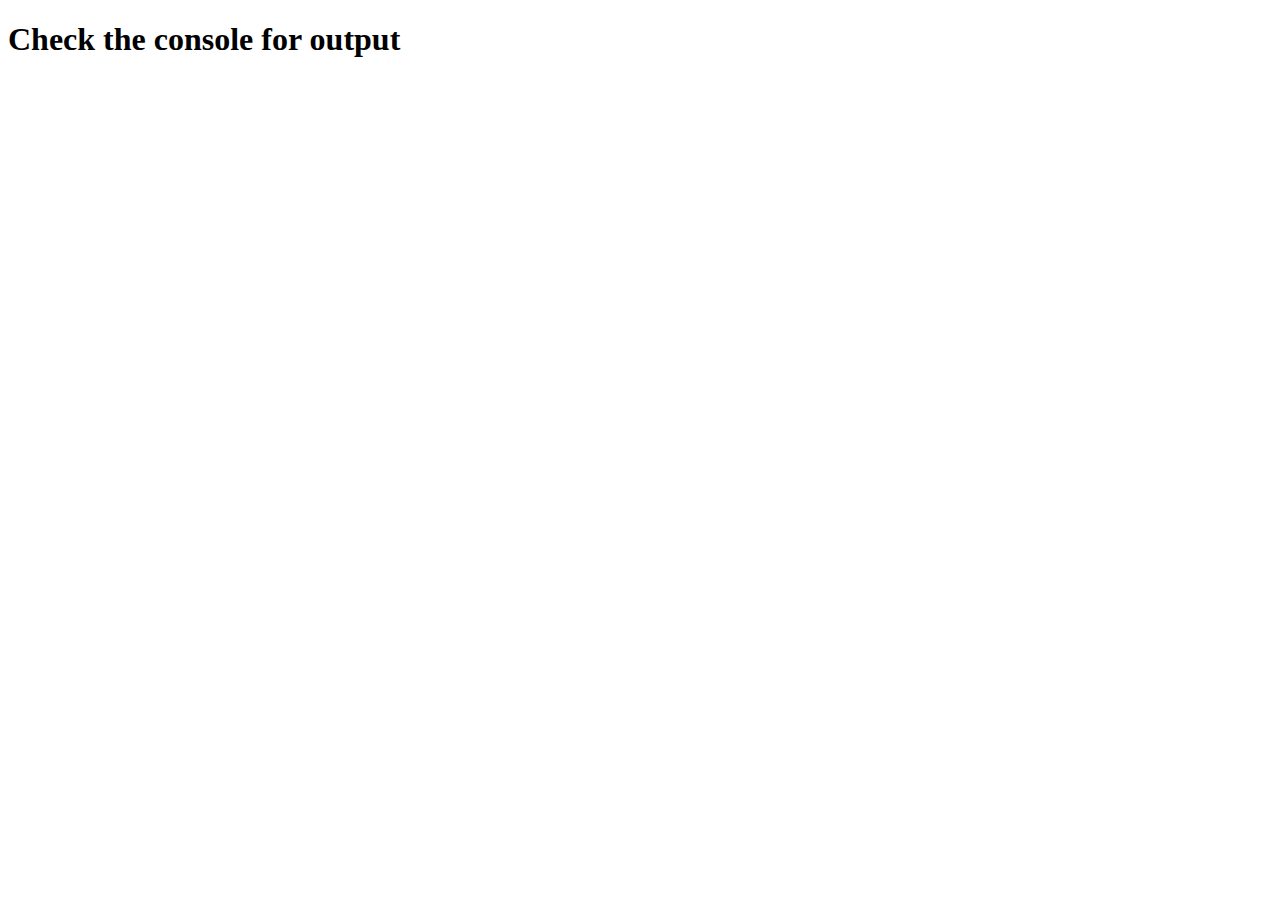
<file: Assignment/assignment day20/index.html>
<!DOCTYPE html>
<html lang="en">
<head>
    <meta charset="UTF-8">
    <meta name="viewport" content="width=device-width, initial-scale=1.0">
    <title>Hello World Program</title>
</head>
<body>
    <h1>Check the console for output</h1>
    <script src="hello.js"></script>
</body>
</html>
</file>
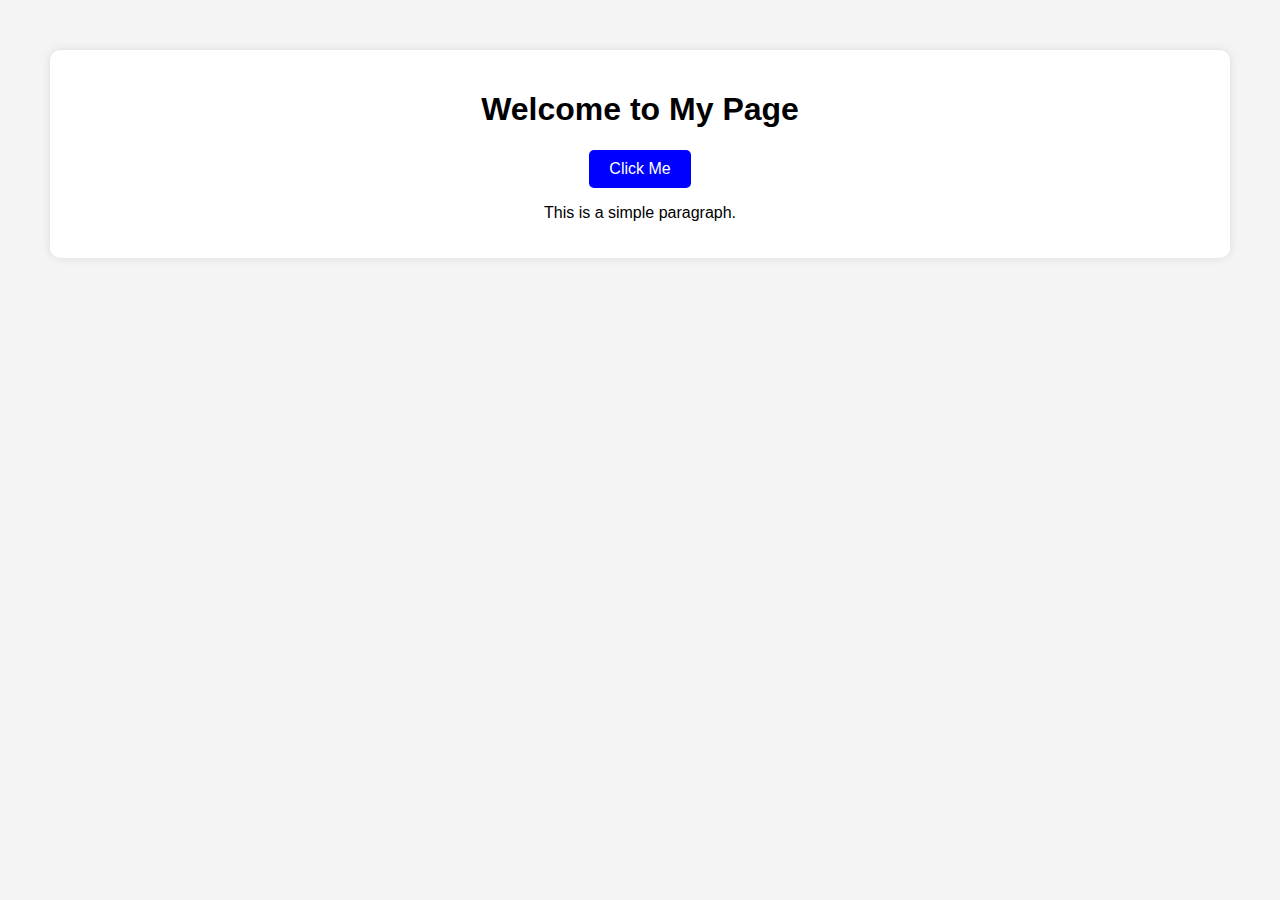
<file: Assignment/assignment day21/index.html>
<!DOCTYPE html>
<html lang="en">
<head>
    <meta charset="UTF-8">
    <meta name="viewport" content="width=device-width, initial-scale=1.0">
    <title>Simple Web Page</title>
    <link rel="stylesheet" href="styles.css">
</head>
<body>
    <div class="container">
        <h1>Welcome to My Page</h1>
        <button id="changeText">Click Me</button>
        <p id="text">This is a simple paragraph.</p>
    </div>
    <script src="script.js"></script>
</body>
</html>
</file>
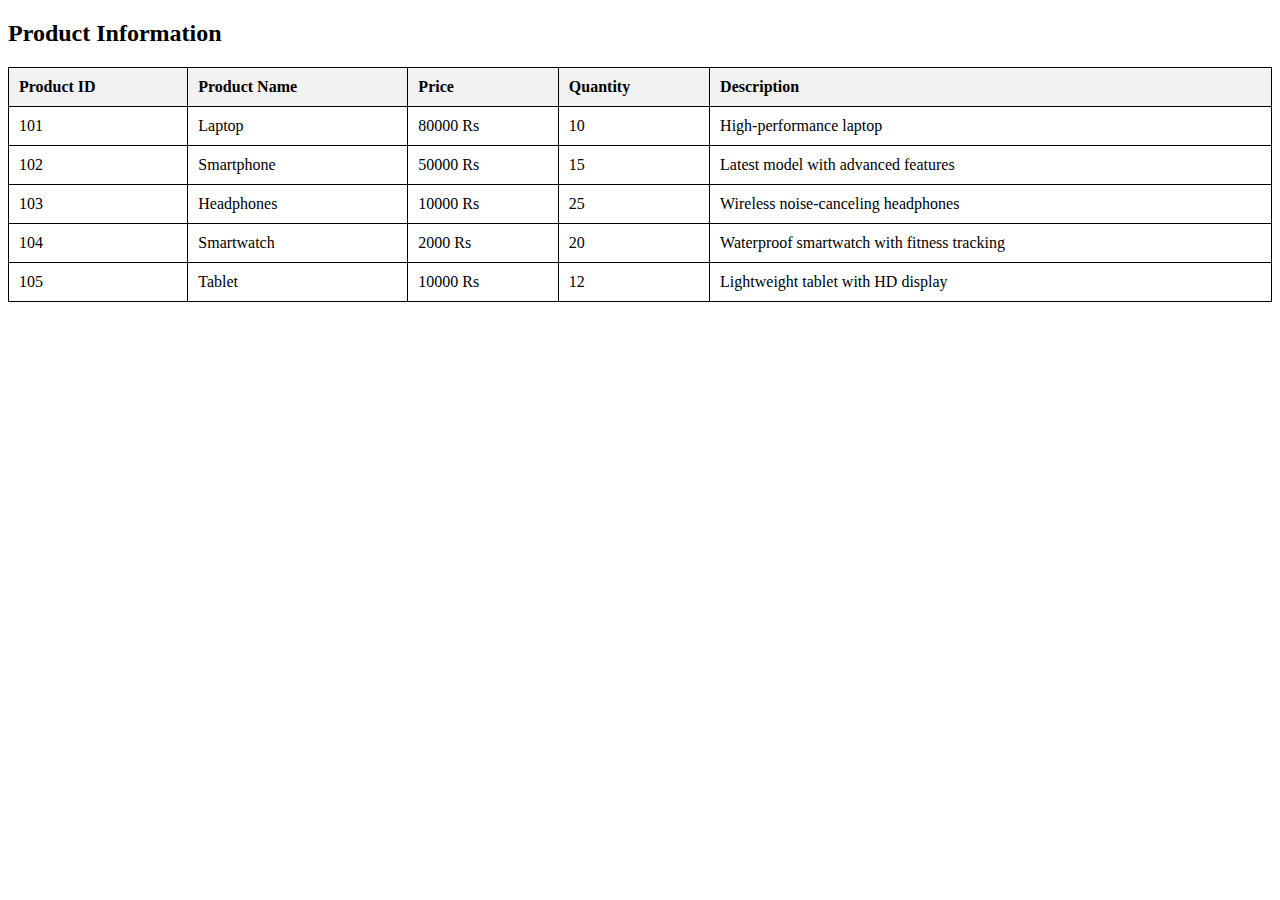
<file: Assignment/assignment day3/index.html>
<!DOCTYPE html>
<html lang="en">
<head>
    <meta charset="UTF-8">
    <meta name="viewport" content="width=device-width, initial-scale=1.0">
    <title>Product Table</title>
    <style>
        table {
            width: 100%;
            border-collapse: collapse;
            margin-top: 20px;
        }
        th, td {
            border: 1px solid black;
            padding: 10px;
            text-align: left;
        }
        th {
            background-color: #f2f2f2;
        }
    </style>
</head>
<body>

    <h2>Product Information</h2>

    <table>
        <thead>
            <tr>
                <th>Product ID</th>
                <th>Product Name</th>
                <th>Price</th>
                <th>Quantity</th>
                <th>Description</th>
            </tr>
        </thead>
        <tbody>
            <tr>
                <td>101</td>
                <td>Laptop</td>
                <td>80000 Rs</td>
                <td>10</td>
                <td>High-performance laptop</td>
            </tr>
            <tr>
                <td>102</td>
                <td>Smartphone</td>
                <td>50000 Rs</td>
                <td>15</td>
                <td>Latest model with advanced features</td>
            </tr>
            <tr>
                <td>103</td>
                <td>Headphones</td>
                <td>10000 Rs</td>
                <td>25</td>
                <td>Wireless noise-canceling headphones</td>
            </tr>
            <tr>
                <td>104</td>
                <td>Smartwatch</td>
                <td>2000 Rs</td>
                <td>20</td>
                <td>Waterproof smartwatch with fitness tracking</td>
            </tr>
            <tr>
                <td>105</td>
                <td>Tablet</td>
                <td>10000 Rs</td>
                <td>12</td>
                <td>Lightweight tablet with HD display</td>
            </tr>
        </tbody>
    </table>

</body>
</html>
</file>
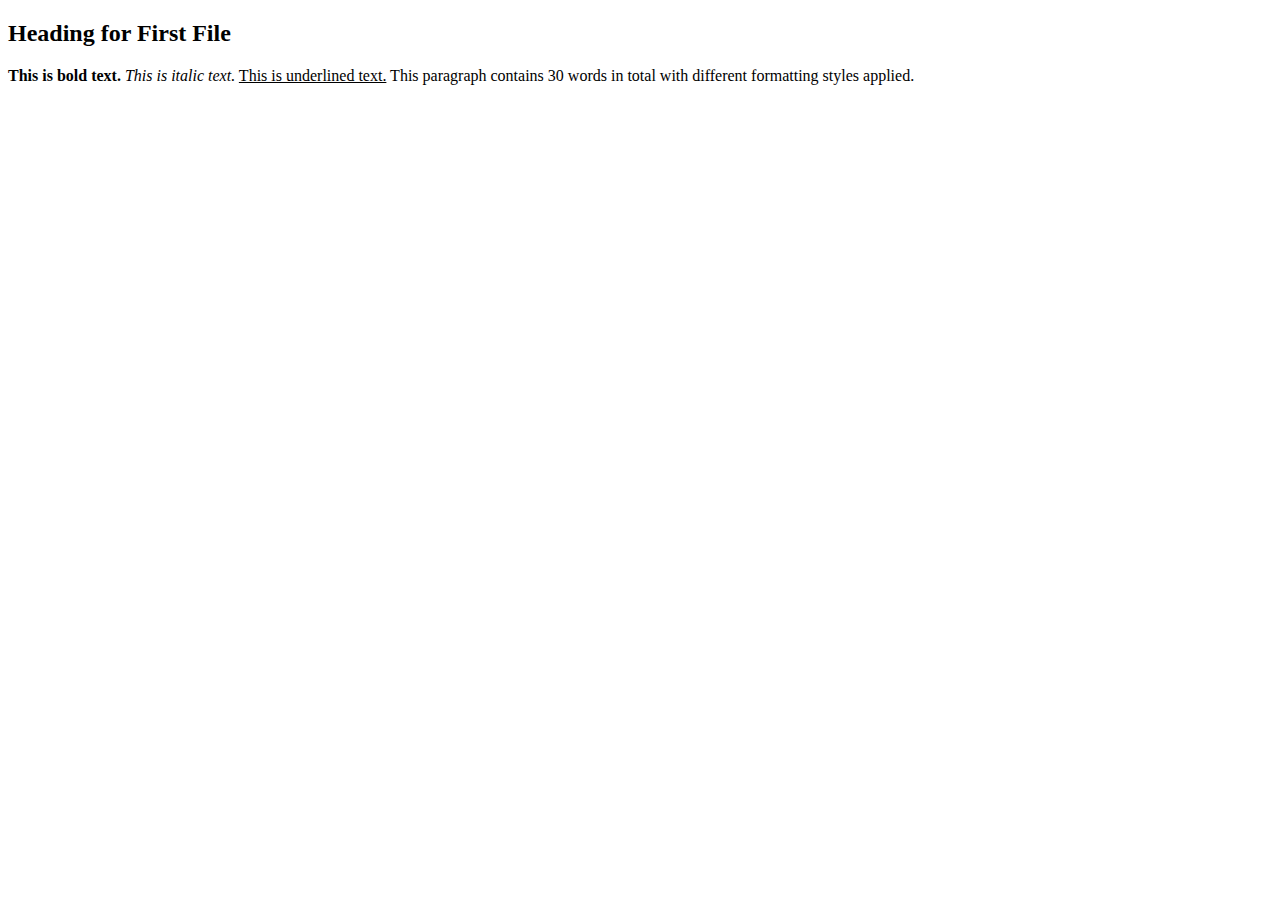
<file: Assignment/Assignment1/index.html>
<!DOCTYPE html>
<html lang="en">
<head>
    <meta charset="UTF-8">
    <meta name="viewport" content="width=device-width, initial-scale=1.0">
    <title>First File</title>
</head>
<body>
    <h2>Heading for First File</h2>
    <p><b>This is bold text.</b> <i>This is italic text.</i> <u>This is underlined text.</u> 
    This paragraph contains 30 words in total with different formatting styles applied.</p>
</body>
</html>
</file>
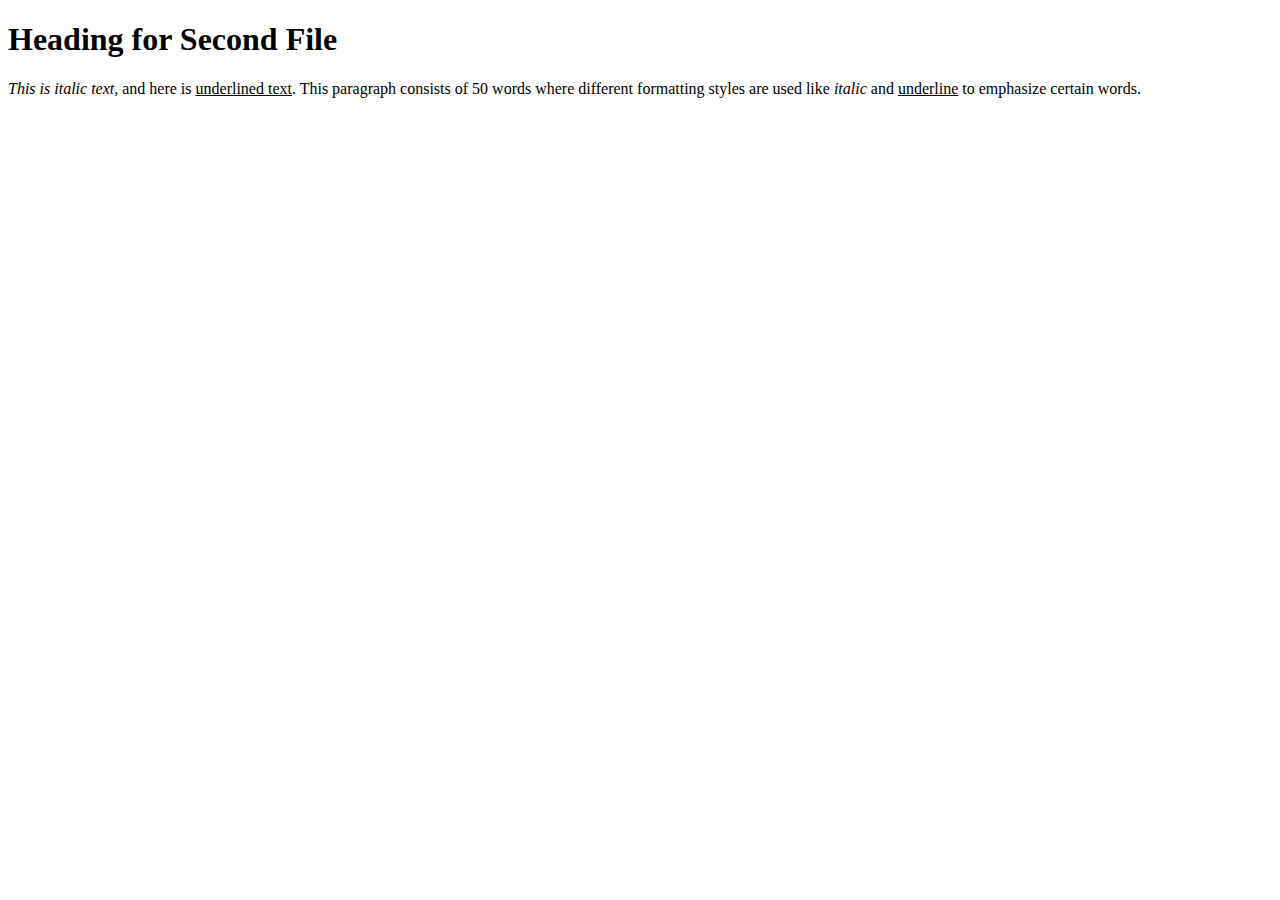
<file: Assignment/assignment1b/index.html>
<!DOCTYPE html>
<html lang="en">
<head>
    <meta charset="UTF-8">
    <meta name="viewport" content="width=device-width, initial-scale=1.0">
    <title>Second File</title>
</head>
<body>
    <h1>Heading for Second File</h1>
    <p><i>This is italic text,</i> and here is <u>underlined text</u>. 
    This paragraph consists of 50 words where different formatting styles are used like 
    <i>italic</i> and <u>underline</u> to emphasize certain words.</p>
</body>
</html>
</file>
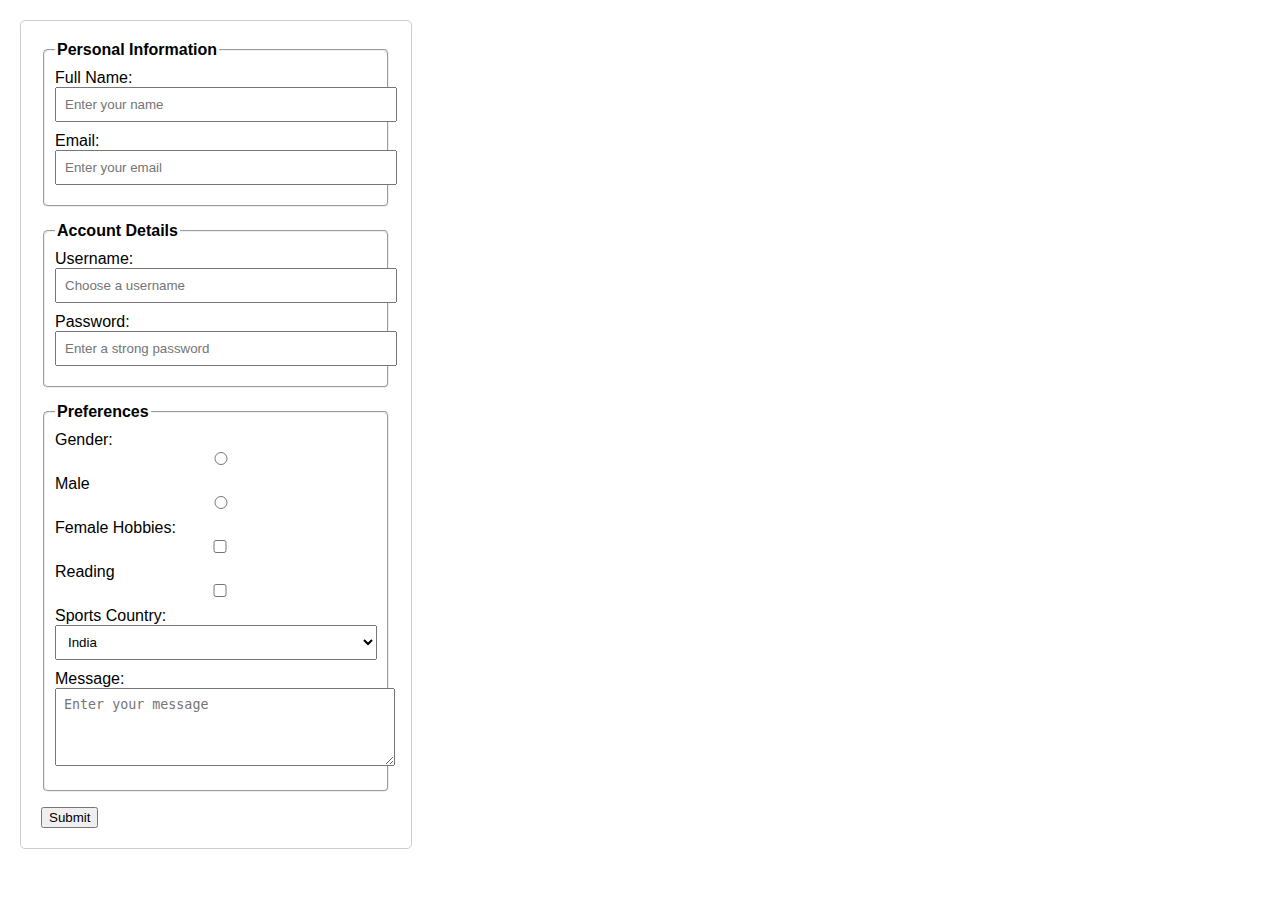
<file: Assignment/day4assignment/index.html>
<!DOCTYPE html>
<html lang="en">
<head>
    <meta charset="UTF-8">
    <meta name="viewport" content="width=device-width, initial-scale=1.0">
    <title>Structured Form</title>
    <style>
        body {
            font-family: Arial, sans-serif;
            margin: 20px;
        }
        form {
            width: 350px;
            padding: 20px;
            border: 1px solid #ccc;
            border-radius: 5px;
        }
        fieldset {
            margin-bottom: 15px;
            padding: 10px;
            border-radius: 5px;
        }
        legend {
            font-weight: bold;
        }
        input, select, textarea {
            width: 100%;
            margin-bottom: 10px;
            padding: 8px;
        }
        .error {
            color: red;
            font-size: 12px;
        }
    </style>
</head>
<body>

    <form id="userForm">
        <!-- Personal Information Section -->
        <fieldset>
            <legend>Personal Information</legend>
            <label for="name">Full Name:</label>
            <input type="text" id="name" name="name" required placeholder="Enter your name">
            
            <label for="email">Email:</label>
            <input type="email" id="email" name="email" required placeholder="Enter your email">
            <span id="emailError" class="error"></span>
        </fieldset>

        <!-- Account Details Section -->
        <fieldset>
            <legend>Account Details</legend>
            <label for="username">Username:</label>
            <input type="text" id="username" name="username" required placeholder="Choose a username">
            
            <label for="password">Password:</label>
            <input type="password" id="password" name="password" required minlength="6" placeholder="Enter a strong password">
        </fieldset>

        <!-- Preferences Section -->
        <fieldset>
            <legend>Preferences</legend>
            <label>Gender:</label>
            <input type="radio" name="gender" value="male"> Male
            <input type="radio" name="gender" value="female"> Female

            <label for="hobbies">Hobbies:</label>
            <input type="checkbox" name="hobbies" value="reading"> Reading
            <input type="checkbox" name="hobbies" value="sports"> Sports

            <label for="country">Country:</label>
            <select id="country" name="country">
                <option value="India">India</option>
                <option value="usa">USA</option>
                <option value="uk">UK</option>
                <option value="canada">Canada</option>
            </select>

            <label for="message">Message:</label>
            <textarea id="message" name="message" rows="4" placeholder="Enter your message"></textarea>
        </fieldset>

        <button type="submit">Submit</button>
    </form>

    <script>
        document.getElementById('userForm').addEventListener('submit', function(event) {
            let email = document.getElementById('email').value;
            let emailError = document.getElementById('emailError');
            let emailPattern = /^[^ ]+@[^ ]+\.[a-z]{2,3}$/;

            if (!email.match(emailPattern)) {
                emailError.textContent = "Invalid email format";
                event.preventDefault();
            } else {
                emailError.textContent = "";
            }
        });
    </script>

</body>
</html>
</file>
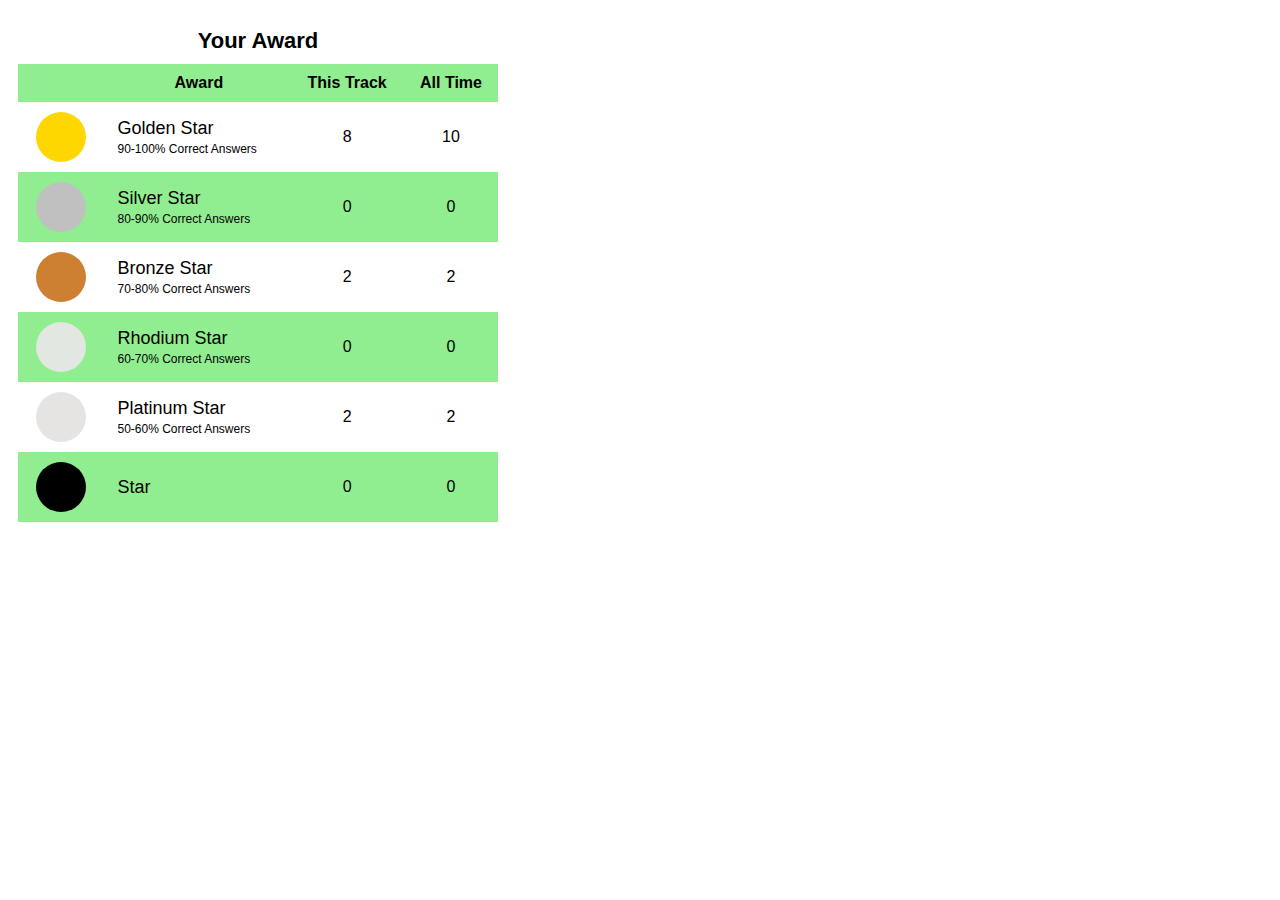
<file: Assignment/Test.1/index.html>
<!DOCTYPE html>
<html lang="en">
<head>
    <meta charset="UTF-8">
    <link rel="stylesheet" href="styles.css">
    <meta name="viewport" content="width=device-width, initial-scale=1.0">
    <title>Document</title>
</head>
<body>
    <table>
        <tr>
            <th colspan="4" id="tableTitle" sp>Your Award</th>
        </tr>
        <tr class="alternate_row">
            <th></th>
            <th>Award</th>
            <th>This Track</th>
            <th>All Time</th>
        </tr>
        <tr>
            <td>
                <div class="circle" id="gold"></div>
            </td>
            <td>
                <div>
                    <span class="heading">Golden Star</span>
                    <br><span class="description">90-100% Correct Answers</span></br>
                </div>
            </td>
            <td align="center">8</td>
            <td align="center">10</td>
        </tr>
        
        <tr  class="alternate_row">
            <td>
                <div class="circle" id="silver"></div>
            </td>
            <td>
                <div>
                    <span class="heading">Silver Star</span><br><span class="description">
                    80-90% Correct Answers</span></br>
                </div>
            </td>
            <td align="center">0</td>
            <td align="center">0</td>
        </tr>

        
        <tr>
            <td>
                <div class="circle" id="bronze"></div>
            </td>
            <td>
                <div>
                    <span class="heading">Bronze Star</span><br>
                    <span class="description">70-80% Correct Answers</span></br>
                </div>
            </td>
            <td align="center">2</td>
            <td align="center">2</td>
        </tr>

        
        <tr class="alternate_row">
            <td>
                <div class="circle" id="rhodium"></div>
            </td>
            <td>
                <div>
                    <span class="heading">Rhodium Star</span><br><span class="description">
                    60-70% Correct Answers</span></br>
                </div>
            </td>
            <td align="center">0</td>
            <td align="center">0</td>
        </tr>

        
        <tr>
            <td>
                <div class="circle" id="platinum"></div>
            </td>
            <td>
                <div>
                    <span class="heading">Platinum Star</span>
                    <br><span class="description">50-60% Correct Answers</span></br>
                </div>
            </td>
            <td align="center">2</td>
            <td align="center">2</td>
        </tr>

        
        <tr class="alternate_row">
            <td>
                <div class="circle"  class="heading"id="star"></div>
            </td>
            <td>
                <div>
                    <span class="heading">Star</span>
                </div>
            </td>
            <td align="center">0</td>
            <td align="center">0</td>
        </tr>
    </table>
</body>
</html>
</file>
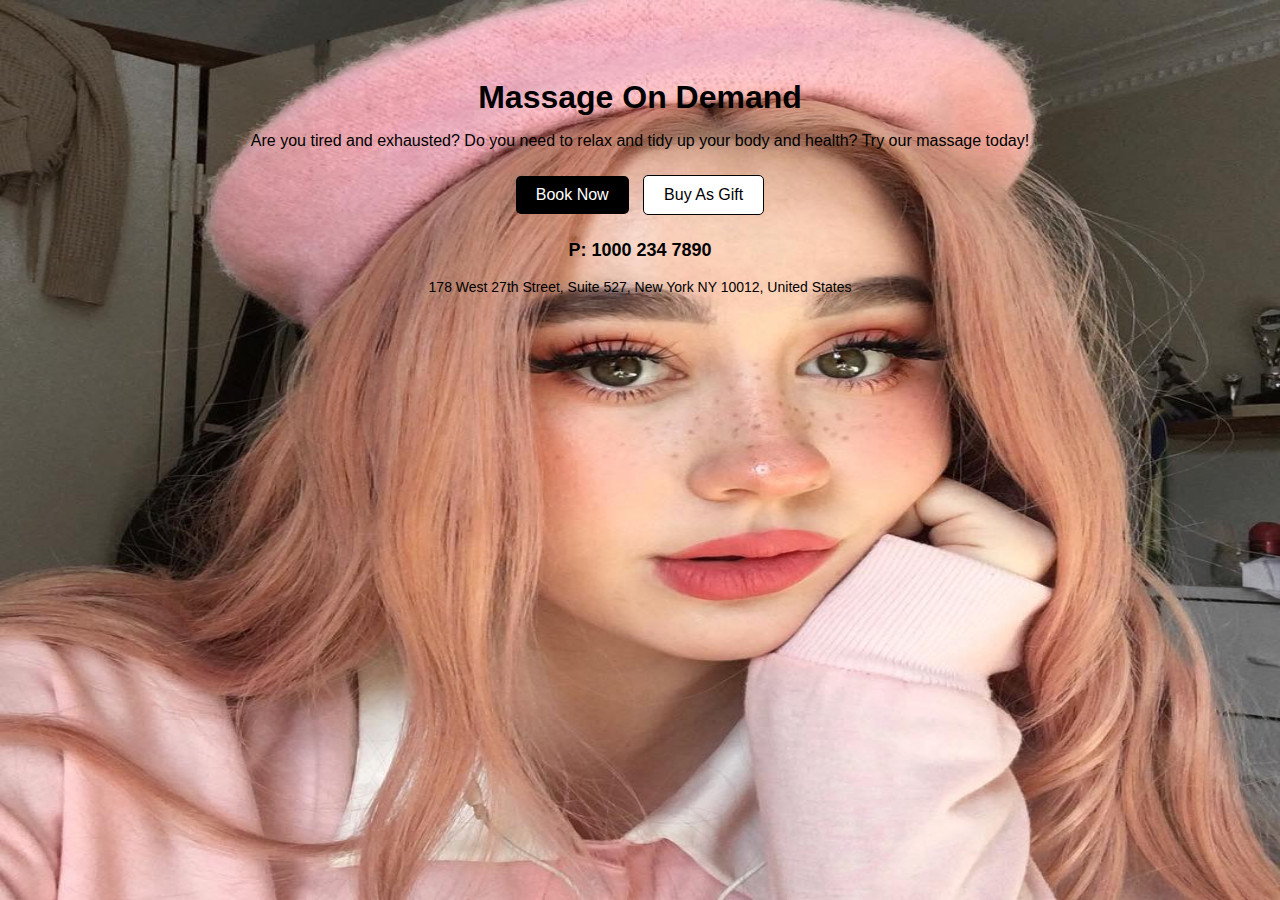
<file: Assignment/Test/index.html>
<!DOCTYPE html>
<html lang="en">
<head>
    <meta charset="UTF-8">
    <meta name="viewport" content="width=device-width, initial-scale=1.0">
    <title>Massage On Demand</title>
    <link rel="stylesheet" href="styles.css">
    <style>
        body{
            background-image: url(image.jpg);
            background-repeat: no-repeat;
            background-attachment: fixed;
            background-size: 100% 100%;
            
        
        }
    </style>
</head>
<body>
    <div class="container">
        <h1>Massage On Demand</h1>
        <p class="description">
            Are you tired and exhausted? Do you need to relax and tidy up your body and health? 
            Try our massage today!
        </p>
        
        <div class="buttons">
            <button class="btn black">Book Now</button>
            <button class="btn white">Buy As Gift</button>
        </div>

        <p class="contact"><strong>P: 1000 234 7890</strong></p>
        <p class="address">178 West 27th Street, Suite 527, New York NY 10012, United States</p>
    </div>

    
</body>
</html>
</file>
<file: Assignment/assignment day21/styles.css>
body {
    font-family: Arial, sans-serif;
    text-align: center;
    margin: 50px;
    background-color: #f4f4f4;
}

.container {
    background: white;
    padding: 20px;
    border-radius: 10px;
    box-shadow: 0px 0px 10px rgba(0, 0, 0, 0.1);
}

button {
    padding: 10px 20px;
    border: none;
    background-color: blue;
    color: white;
    font-size: 16px;
    cursor: pointer;
    border-radius: 5px;
}

button:hover {
    background-color: darkblue;
}
</file>
<file: Assignment/Test.1/styles.css>
*{
    font-family: 'Gill Sans', 'Gill Sans MT', Calibri, 'Trebuchet MS', sans-serif;
}

.circle{
    width: 50px;
    height: 50px;
    margin-left: 8px;
    border-radius: 50%;
}

table{
    border: none;
    border-spacing: 0;
    padding: 10px;
    width: 500px;
}

td{
    padding: 10px;
}

.description{
    font-size: 12px;
}

th{
    padding: 10px;
}

.heading{
    font-size: 18px;
}

#gold{
    background-color: gold;
}

#silver{
    background-color: silver;
}

#bronze{
    background-color: #CD7F32;
}

#rhodium{
    background-color: #E2E7E1;
}

#platinum{
    background-color: #E5E4E2;
}

#star{
    background-color: black;
}

#tableTitle{
    
    font-size: 22px;
}

.alternate_row{
    background-color:lightgreen;
}
</file>
<file: Assignment/Test/styles.css>
body {
    font-family: Arial, sans-serif;
    background-color: #f8f8f8;
    text-align: center;
    padding: 50px;
}



h1 {
    font-size: 32px;
    margin-bottom: 10px;
}

.description {
    font-size: 16px;
    color: black;
    margin-bottom: 20px;
}

.buttons {
    margin: 20px 0;
}

.btn {
    padding: 10px 20px;
    font-size: 16px;
    border: none;
    cursor: pointer;
    margin: 5px;
    border-radius: 5px;
}

.black {
    background-color: black;
    color: white;
}

.white {
    background-color: white;
    color: black;
    border: 1px solid black;
}

.contact {
    font-size: 18px;
    font-weight: bold;
    margin-top: 20px;
}

.address {
    font-size: 14px;
    color: black;
    
}
</file>
